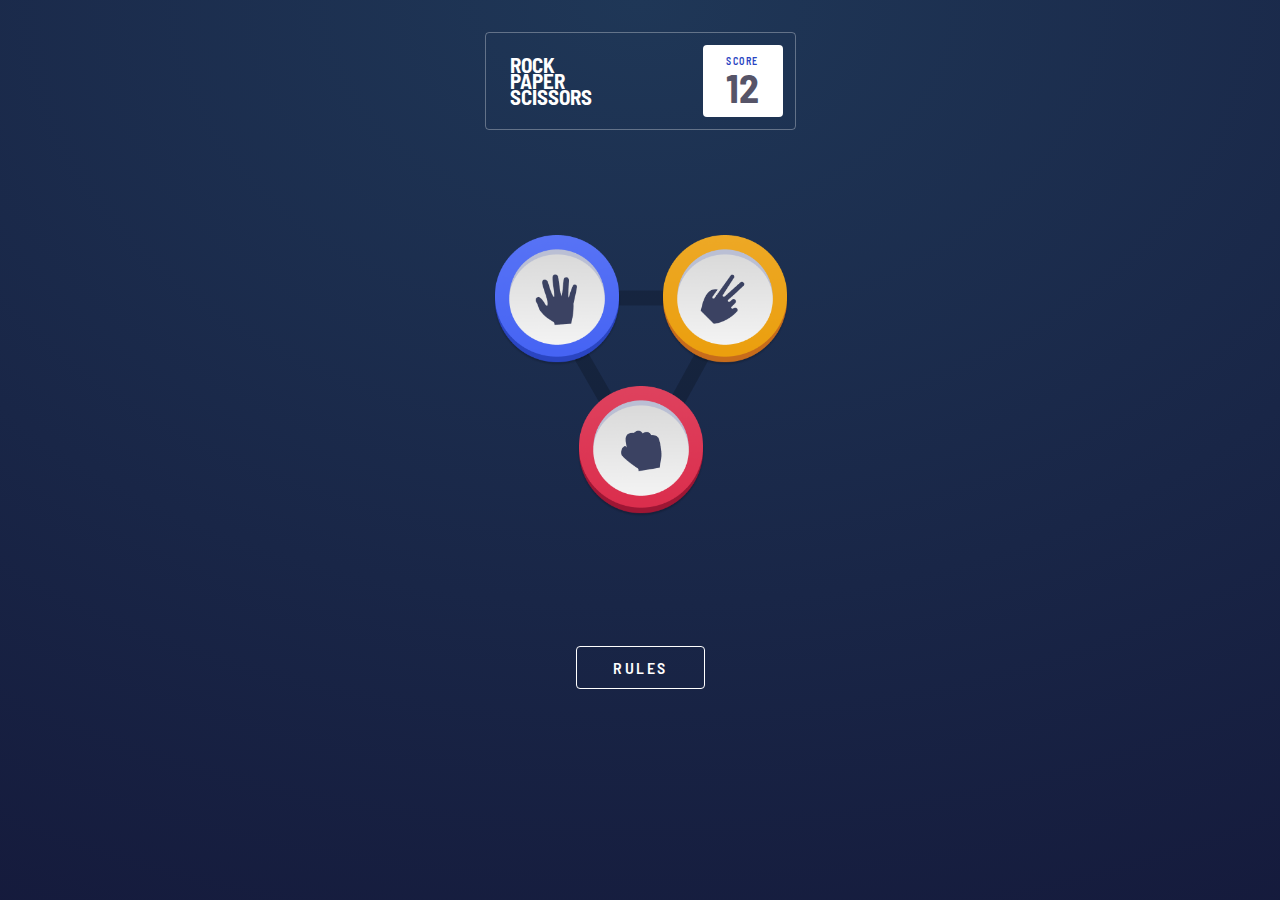
<file: index.html>
<!DOCTYPE html>
<html lang="en">
<head>
    <meta charset="UTF-8">
    <meta name="viewport" content="width=device-width, initial-scale=1.0">
    <title>Document</title>
    <link rel="preconnect" href="https://fonts.googleapis.com">
    <link rel="preconnect" href="https://fonts.gstatic.com" crossorigin>
    <link href="https://fonts.googleapis.com/css2?family=Barlow+Semi+Condensed:ital,wght@0,100;0,200;0,300;0,400;0,500;0,600;0,700;0,800;0,900;1,100;1,200;1,300;1,400;1,500;1,600;1,700;1,800;1,900&display=swap" rel="stylesheet">
    <link rel="stylesheet" href="./assets/css/rockpaperscssors.css">
</head>
<body>
    <div class="container">

        <div class="header">
            <h1>ROCK <br>PAPER <br>SCISSORS</h1>
            <div class="scoreboard">
                <h3>SCORE</h3>
                <h2>12</h2>
            </div>
        </div>

        <div class="game_buttons">
            <img class="triangle" src="./assets/img/triangle.png" alt="">
            <a href="./assets/htmls/paper.html"><img class="image_buttons" src="./assets/img/paper.png" alt=""></a>
            <a href="./assets/htmls/scissors.html"><img class="image_buttons" src="./assets/img/scissors.png" alt=""></a>
            <a href="./assets/htmls/rock.html"><img class="image_buttons" src="./assets/img/rock.png" alt=""></a>
        </div>
        
        <div class="rules">
            <a href="./assets/htmls/rules.html">RULES</a>
        </div>
    </div>
</body>
</html>
</file>
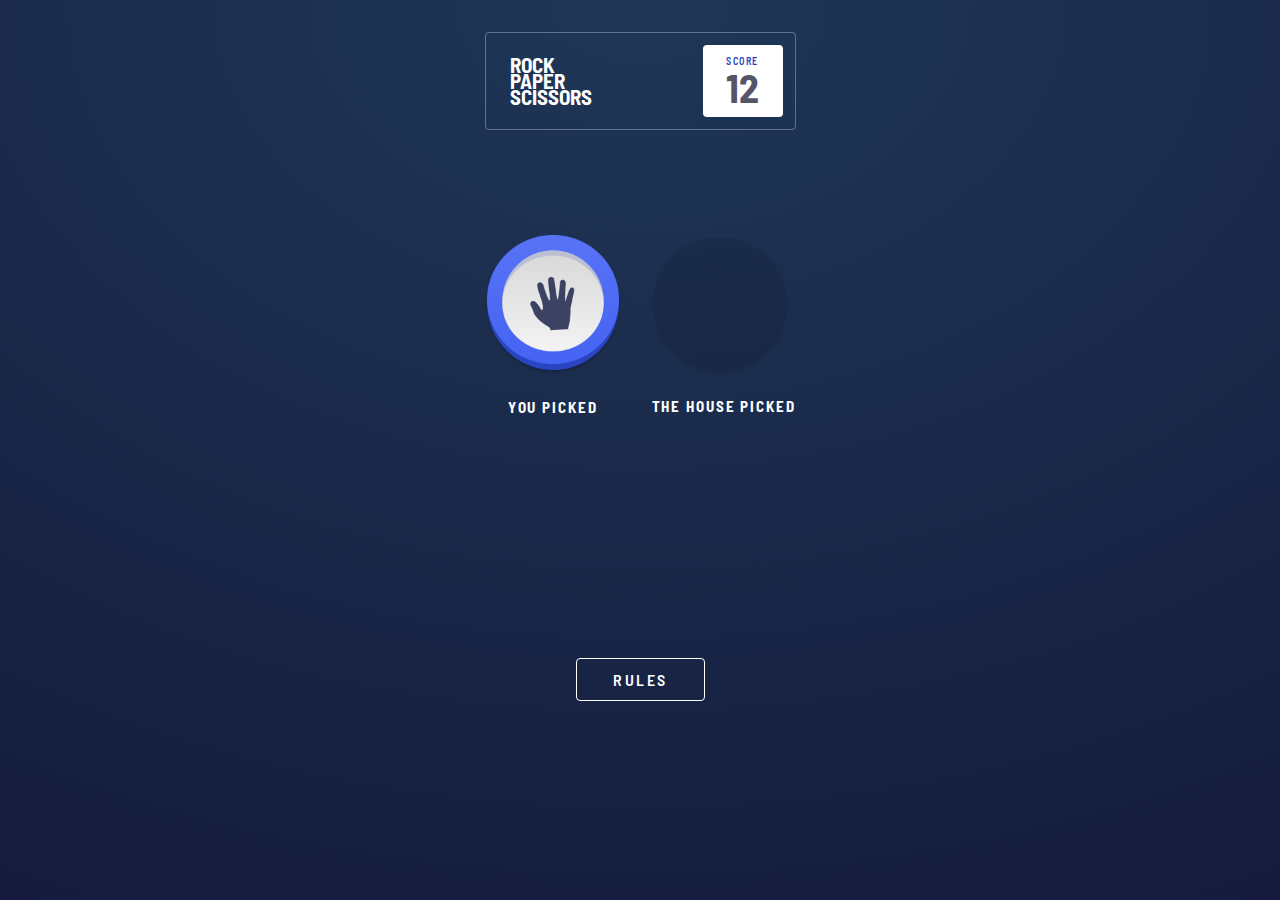
<file: assets/htmls/paper.html>
<!DOCTYPE html>
<html lang="en">
<head>
    <meta charset="UTF-8">
    <meta name="viewport" content="width=device-width, initial-scale=1.0">
    <title>Document</title>
    <link rel="preconnect" href="https://fonts.googleapis.com">
    <link rel="preconnect" href="https://fonts.gstatic.com" crossorigin>
    <link href="https://fonts.googleapis.com/css2?family=Barlow+Semi+Condensed:ital,wght@0,100;0,200;0,300;0,400;0,500;0,600;0,700;0,800;0,900;1,100;1,200;1,300;1,400;1,500;1,600;1,700;1,800;1,900&display=swap" rel="stylesheet">
    <link rel="stylesheet" href="../css/you_picked.css">
</head>
<body>
    <div class="container">

        <div class="header">
            <h1>ROCK <br>PAPER <br>SCISSORS</h1>
            <div class="scoreboard">
                <h3>SCORE</h3>
                <h2>12</h2>
            </div>
        </div>

        <div class="game_buttons">

            <div class="your_picked">
                <a href=""><img src="../img/paper.png" alt=""></a>
                <h3>YOU PICKED</h3>
            </div>

            <div class="your_picked">
                <a href=""><img src="../img/opponent.png" alt=""></a>
                <h3>THE HOUSE PICKED</h3>
            </div>

        </div>
        
        <div class="rules">
            <a href="../htmls/rules.html">RULES</a>
        </div>
    </div>
</body>
</html>
</file>
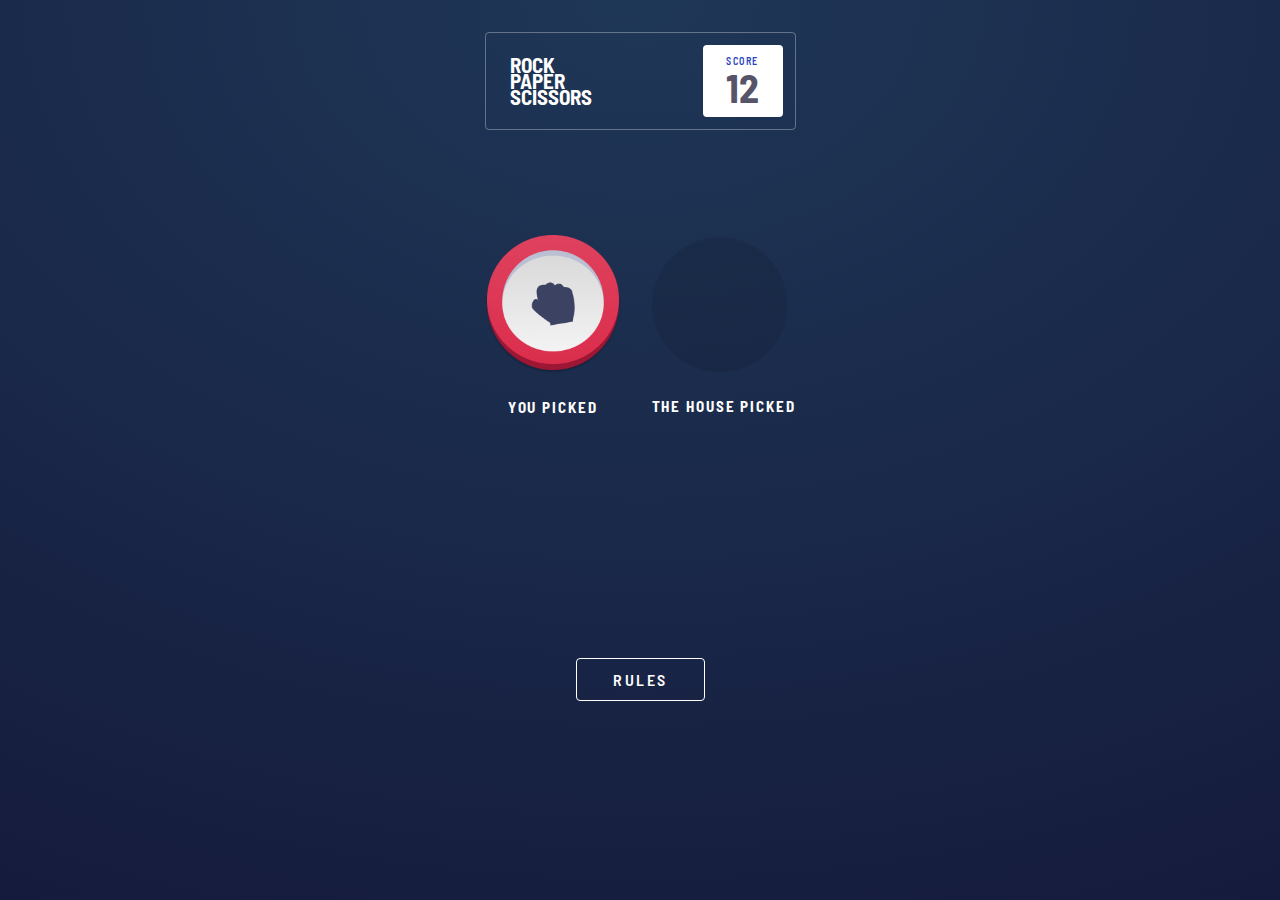
<file: assets/htmls/rock.html>
<!DOCTYPE html>
<html lang="en">
<head>
    <meta charset="UTF-8">
    <meta name="viewport" content="width=device-width, initial-scale=1.0">
    <title>Document</title>
    <link rel="preconnect" href="https://fonts.googleapis.com">
    <link rel="preconnect" href="https://fonts.gstatic.com" crossorigin>
    <link href="https://fonts.googleapis.com/css2?family=Barlow+Semi+Condensed:ital,wght@0,100;0,200;0,300;0,400;0,500;0,600;0,700;0,800;0,900;1,100;1,200;1,300;1,400;1,500;1,600;1,700;1,800;1,900&display=swap" rel="stylesheet">
    <link rel="stylesheet" href="../css/you_picked.css">
</head>
<body>
    <div class="container">

        <div class="header">
            <h1>ROCK <br>PAPER <br>SCISSORS</h1>
            <div class="scoreboard">
                <h3>SCORE</h3>
                <h2>12</h2>
            </div>
        </div>

        <div class="game_buttons">

            <div class="your_picked">
                <a href=""><img src="../img/rock.png" alt=""></a>
                <h3>YOU PICKED</h3>
            </div>

            <div class="your_picked">
                <a href=""><img src="../img/opponent.png" alt=""></a>
                <h3>THE HOUSE PICKED</h3>
            </div>

        </div>
        
        <div class="rules">
            <a href="../htmls/rules.html">RULES</a>
        </div>
    </div>
</body>
</html>
</file>
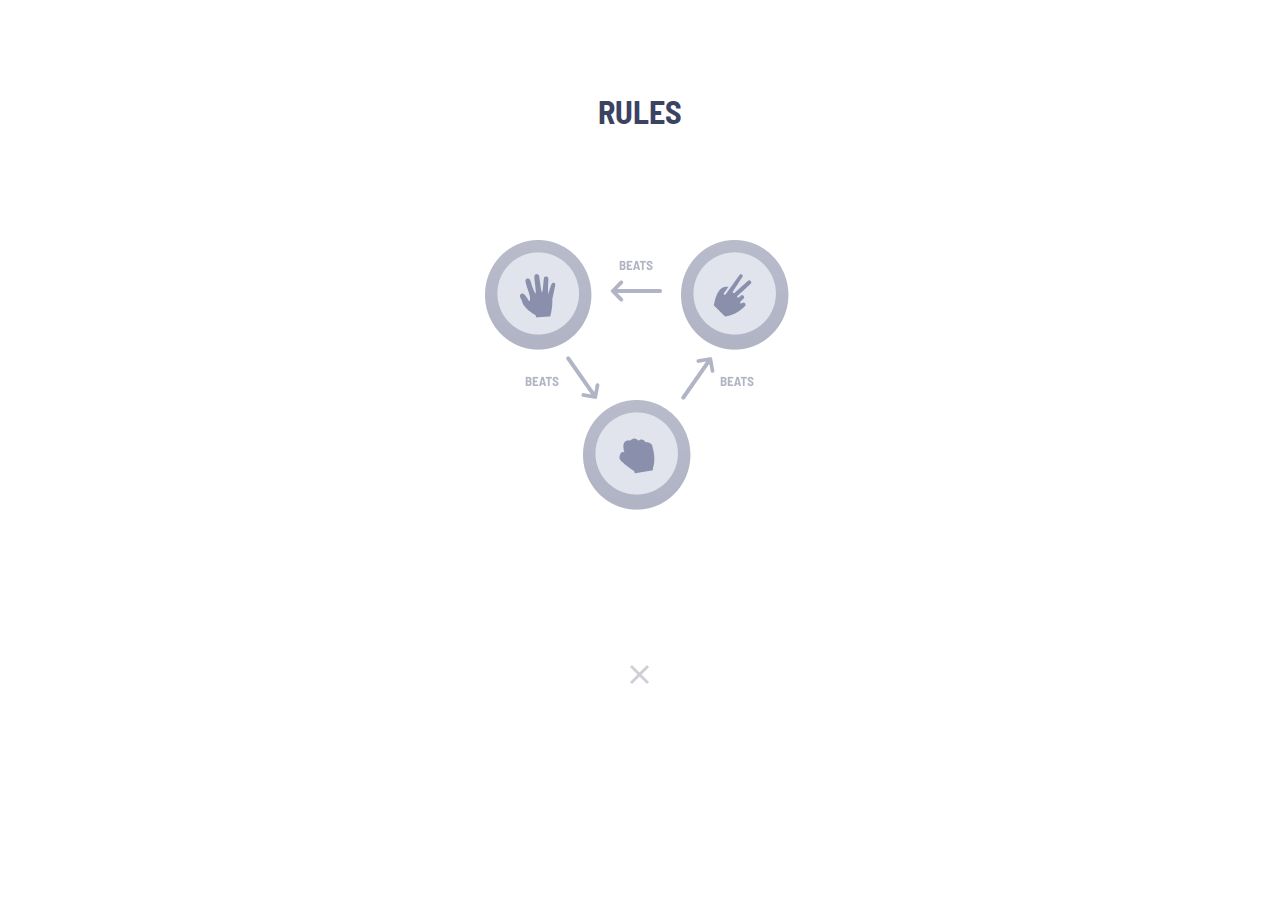
<file: assets/htmls/rules.html>
<!DOCTYPE html>
<html lang="en">
<head>
    <meta charset="UTF-8">
    <meta name="viewport" content="width=device-width, initial-scale=1.0">
    <title>Document</title>
    <link rel="preconnect" href="https://fonts.googleapis.com">
    <link rel="preconnect" href="https://fonts.gstatic.com" crossorigin>
    <link href="https://fonts.googleapis.com/css2?family=Barlow+Semi+Condensed:ital,wght@0,100;0,200;0,300;0,400;0,500;0,600;0,700;0,800;0,900;1,100;1,200;1,300;1,400;1,500;1,600;1,700;1,800;1,900&display=swap" rel="stylesheet">
    <link rel="stylesheet" href="../css/rules.css">
</head>
<body>
    <div class="container">
        <h1>RULES</h1>
        <img class="rules_img" src="../img/rules01.png" alt="">
        <a href="/index.html"><img src="../img/x.png" alt=""></a>
    </div>
</body>
</html>
</file>
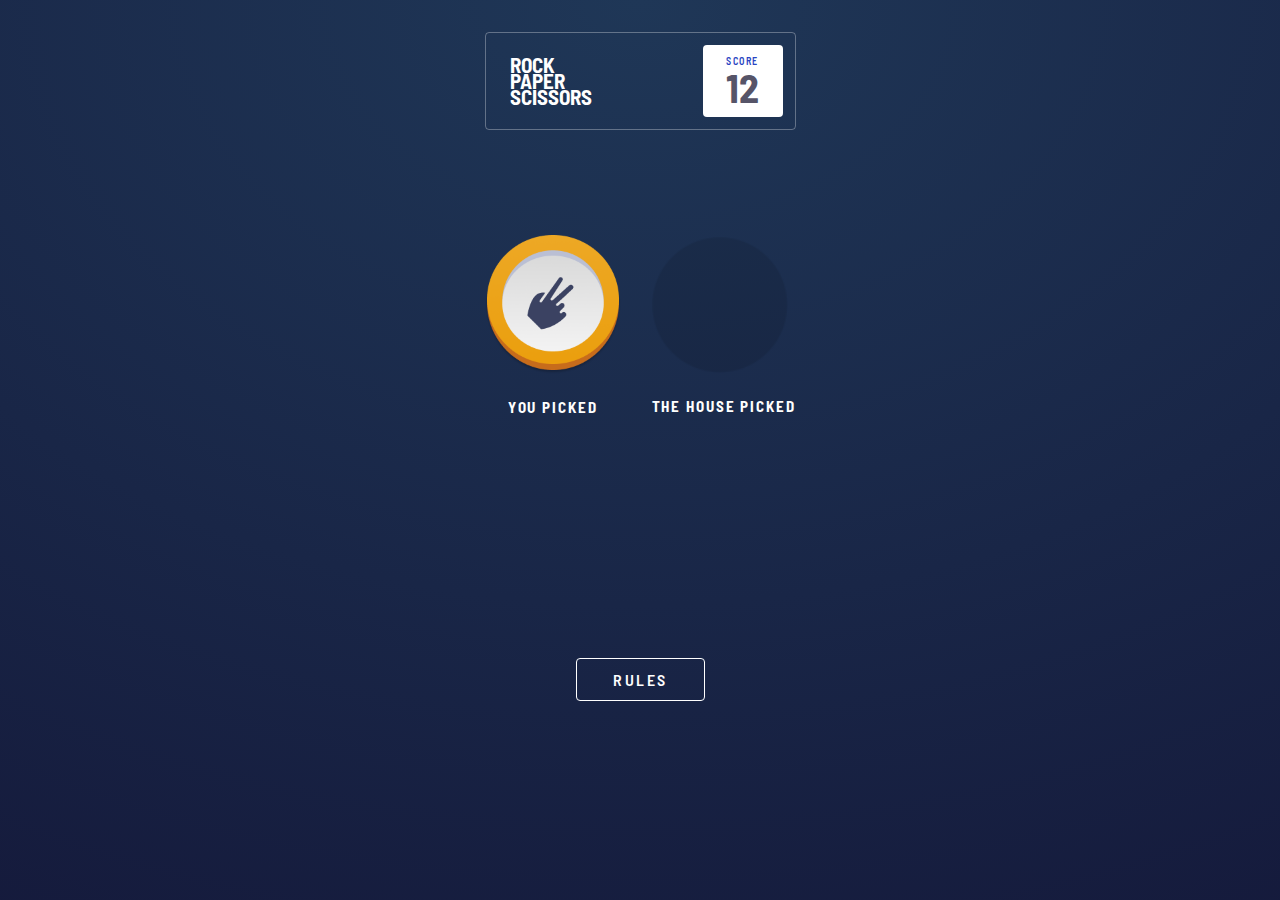
<file: assets/htmls/scissors.html>
<!DOCTYPE html>
<html lang="en">
<head>
    <meta charset="UTF-8">
    <meta name="viewport" content="width=device-width, initial-scale=1.0">
    <title>Document</title>
    <link rel="preconnect" href="https://fonts.googleapis.com">
    <link rel="preconnect" href="https://fonts.gstatic.com" crossorigin>
    <link href="https://fonts.googleapis.com/css2?family=Barlow+Semi+Condensed:ital,wght@0,100;0,200;0,300;0,400;0,500;0,600;0,700;0,800;0,900;1,100;1,200;1,300;1,400;1,500;1,600;1,700;1,800;1,900&display=swap" rel="stylesheet">
    <link rel="stylesheet" href="../css/you_picked.css">
</head>
<body>
    <div class="container">

        <div class="header">
            <h1>ROCK <br>PAPER <br>SCISSORS</h1>
            <div class="scoreboard">
                <h3>SCORE</h3>
                <h2>12</h2>
            </div>
        </div>

        <div class="game_buttons">

            <div class="your_picked">
                <a href=""><img src="../img/scissors.png" alt=""></a>
                <h3>YOU PICKED</h3>
            </div>

            <div class="your_picked">
                <a href=""><img src="../img/opponent.png" alt=""></a>
                <h3>THE HOUSE PICKED</h3>
            </div>

        </div>
        
        <div class="rules">
            <a href="../htmls/rules.html">RULES</a>
        </div>
    </div>
</body>
</html>
</file>
<file: assets/css/rockpaperscssors.css>
*, *::before, *::after {
    box-sizing: border-box;
  }

  * {
    margin: 0;
    font-family: "Barlow Semi Condensed", sans-serif;
  }

  body {
    line-height: 1.5;
    -webkit-font-smoothing: antialiased;
  }

  img, picture, video, canvas, svg {
    display: block;
    max-width: 100%;
  }

  input, button, textarea, select {
    font: inherit;
  }

  p, h1, h2, h3, h4, h5, h6 {
    overflow-wrap: break-word;
  }

  body {
    background: radial-gradient(134.34% 134.34% at 50% 0%, #1F3757 0%, #131537 100%);
    background-repeat: no-repeat;
    height: 100vh;
  }

  .container {
    width: 375px;
    margin: 0 auto;
    padding: 32px;
  }

  .header {
    display: flex;
    justify-content: space-between;
    border: 1px solid rgba(255, 255, 255, 0.31);
    border-radius: 4px;
    padding: 12px;
    margin-bottom: 105px;
  }

  .header h1 {
    color: white;
    font-size: 21px;
    font-weight: 700;
    line-height: 16px;
    text-align: left;
    margin: 12px;
  }

  .scoreboard {
    background-color: white;
    border-radius: 4px;
    width: 80px;
    height: 72px;
    text-align: center;
    padding-top: 10px;
  }

  .scoreboard h3 {
    font-size: 10px;
    font-weight: 600;
    line-height: 12px;
    letter-spacing: 1.5625px;
    text-align: center;
    color: #2A45C2;
  }

  .scoreboard h2 {
    font-size: 40px;
    font-weight: 700;
    line-height: 40px;
    text-align: center;
    color: #565468;
  }

  .game_buttons {
    position: relative;
    width: 312px;
    margin-bottom: 139px;
    display: flex;
    flex-wrap: wrap;
    justify-content: center;
    gap: 20px 40px;
  }

.image_buttons {
    width: 128px;
}

  .triangle {
    position: absolute;
    top: 55px;
    left: 55px;
    z-index: -1;
  }

  .rules {
    width: 128px;
    margin: 0 auto;
  }

  .rules a {
    color: #FFFFFF;
    border: 1px solid #FFFFFF;
    padding: 11px 36px;
    border-radius: 4px;
    text-decoration: none;
    font-size: 16px;
    font-weight: 600;
    line-height: 19.2px;
    letter-spacing: 2.5px;
    text-align: center;
  }

  @media(width >= 1366px) {
    
    .container {
      width: 1366px;
    }

    .header {
      width: 700px;
      height: 150px;
      margin: 0 auto;
      margin-bottom: 64px;
      border-radius: 12px;
    }

    .header h1 {
    font-size: 43px;
    font-weight: 700;
    line-height: 33px;
    }

    .scoreboard {
      width: 150px;
      height: 114px;
      margin: 6px 12px;
      padding-top: 25px;
    }

    .scoreboard h3 {
      font-size: 18px;
      margin-bottom: 10px;
    }

    .scoreboard h2 {
      font-size: 65px;
    }

    .game_buttons {
      width: 476px;
      margin: 0 auto;
      margin-bottom: 15px;
    }

    .game_buttons img {
      width: 198px;
    }

    .triangle {
      top: 99px;
      left: 144px;
    }

    .rules {
      margin: 0px;
    }

    .rules a {
      margin-left: 1156px;
    }

  }
</file>
<file: assets/css/you_picked.css>
*, *::before, *::after {
    box-sizing: border-box;
  }

  * {
    margin: 0;
    font-family: "Barlow Semi Condensed", sans-serif;
  }

  body {
    line-height: 1.5;
    -webkit-font-smoothing: antialiased;
  }

  img, picture, video, canvas, svg {
    display: block;
    max-width: 100%;
  }

  input, button, textarea, select {
    font: inherit;
  }

  p, h1, h2, h3, h4, h5, h6 {
    overflow-wrap: break-word;
  }

  body {
    background: radial-gradient(134.34% 134.34% at 50% 0%, #1F3757 0%, #131537 100%);
    background-repeat: no-repeat;
    height: 100vh;
  }

  .container {
    width: 375px;
    margin: 0 auto;
    padding: 32px;
  }

  .header {
    display: flex;
    justify-content: space-between;
    border: 1px solid rgba(255, 255, 255, 0.31);
    border-radius: 4px;
    padding: 12px;
    margin-bottom: 105px;
  }

  .header h1 {
    color: white;
    font-size: 21px;
    font-weight: 700;
    line-height: 16px;
    text-align: left;
    margin: 12px;
  }

  .scoreboard {
    background-color: white;
    border-radius: 4px;
    width: 80px;
    height: 72px;
    text-align: center;
    padding-top: 10px;
  }

  .scoreboard h3 {
    font-size: 10px;
    font-weight: 600;
    line-height: 12px;
    letter-spacing: 1.5625px;
    text-align: center;
    color: #2A45C2;
  }

  .scoreboard h2 {
    font-size: 40px;
    font-weight: 700;
    line-height: 40px;
    text-align: center;
    color: #565468;
  }

.game_buttons {
    display: flex;
    align-items: center;
    justify-content: space-between;
    margin-bottom: 245px;
}

.your_picked h3 {
    color: #FFFFFF;
    text-align: center;
    font-size: 15px;
    font-weight: 700;
    line-height: 32px;
    letter-spacing: 1.875px;
}

.your_picked img {
    width: 136px;
    margin-bottom: 17px;
}

  .rules {
    width: 128px;
    margin: 0 auto;
  }

  .rules a {
    color: #FFFFFF;
    border: 1px solid #FFFFFF;
    padding: 11px 36px;
    border-radius: 4px;
    text-decoration: none;
    font-size: 16px;
    font-weight: 600;
    line-height: 19.2px;
    letter-spacing: 2.5px;
    text-align: center;
  }

  @media(width >= 1366px) {
    
    .container {
      width: 1366px;
    }

    .header {
      width: 700px;
      height: 150px;
      margin: 0 auto;
      margin-bottom: 64px;
      border-radius: 12px;
    }

    .header h1 {
    font-size: 43px;
    font-weight: 700;
    line-height: 33px;
    }

    .scoreboard {
      width: 150px;
      height: 114px;
      margin: 6px 12px;
      padding-top: 25px;
    }

    .scoreboard h3 {
      font-size: 18px;
      margin-bottom: 10px;
    }

    .scoreboard h2 {
      font-size: 65px;
    }

    .game_buttons {
      width: 700px;
      margin: 0 auto;
      margin-bottom: 31px;
    }

    .game_buttons img {
      width: 292px;
    }



    .rules {
      margin: 0px;
    }

    .rules a {
      margin-left: 1156px;
    }

  }
</file>
<file: assets/css/rules.css>
*, *::before, *::after {
    box-sizing: border-box;
  }

  * {
    margin: 0;
    font-family: "Barlow Semi Condensed", sans-serif;
  }

  body {
    line-height: 1.5;
    -webkit-font-smoothing: antialiased;
  }

  img, picture, video, canvas, svg {
    display: block;
    max-width: 100%;
  }

  input, button, textarea, select {
    font: inherit;
  }

  p, h1, h2, h3, h4, h5, h6 {
    overflow-wrap: break-word;
  }

  .container {
    width: 375px;
    margin: 0 auto;
    padding: 95px 32px;
  }

  .container h1 {
    text-align: center;
    margin-bottom: 113px;
    color: #3B4262;
    font-size: 32px;
    font-weight: 700;
    line-height: 32px;
  }

  .rules_img {
    margin-bottom: 154px;
  }

  a img {
    width: 20px;
    margin: 0 auto;
  }
</file>
